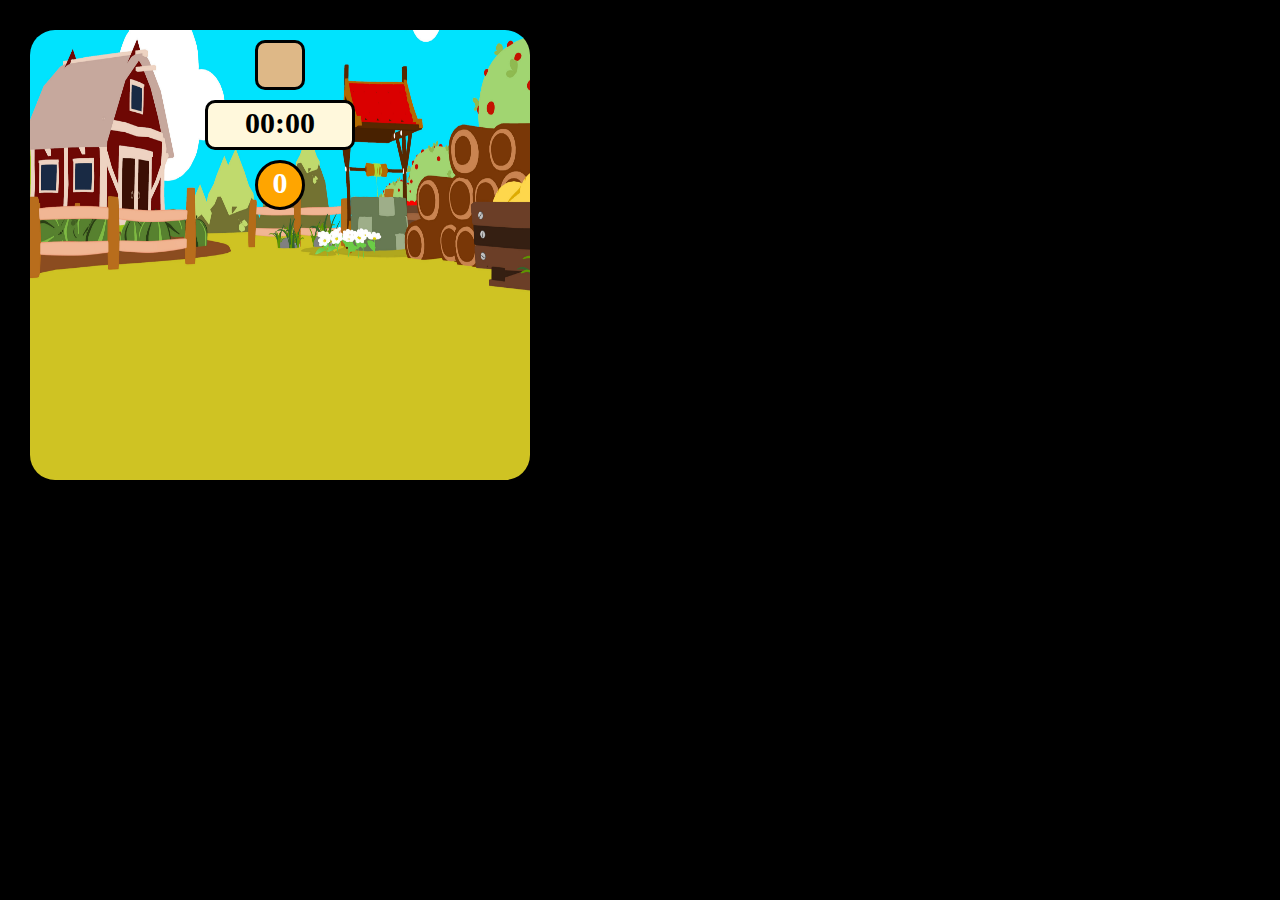
<file: chapter4/index.html>
<!DOCTYPE html>
<html lang="en">
  <head>
    <meta charset="UTF-8" />
    <meta http-equiv="X-UA-Compatible" content="IE=edge" />
    <meta name="viewport" content="width=device-width, initial-scale=1.0" />
    <link rel="stylesheet" href="style.css" />
    <link
      rel="stylesheet"
      href="https://use.fontawesome.com/releases/v5.15.4/css/all.css"
      integrity="sha384-DyZ88mC6Up2uqS4h/KRgHuoeGwBcD4Ng9SiP4dIRy0EXTlnuz47vAwmeGwVChigm"
      crossorigin="anonymous"
    />
    <script src="main.js" defer></script>
    <title>Fun Game</title>
  </head>
  <body>
    <section class="game">
      <div class="game__container">
        <button class="button__play" type="button">
          <i class="fas fa-play"></i>
        </button>
        <button class="button__stop" type="button">
          <i class="fas fa-square"></i>
        </button>
        <div class="timer">00:00</div>
        <div class="count">0</div>
      </div>
      <div class="game__field">
        <!-- <img class="bug" src="./assets/img/bug.png" />
        <img class="carrot" src="./assets/img/carrot.png" /> -->
      </div>
      <div class="modal__container">
        <div class="modal">
          <div class="modal__text">You Win!</div>
          <div class="modal__button">
            <button class="replay">
              <i class="fas fa-redo" data-id="replay"></i>
            </button>
            <button class="close">
              <i class="fas fa-times fa-lg" data-id="close"></i>
            </button>
          </div>
        </div>
      </div>
    </section>
  </body>
</html>
</file>
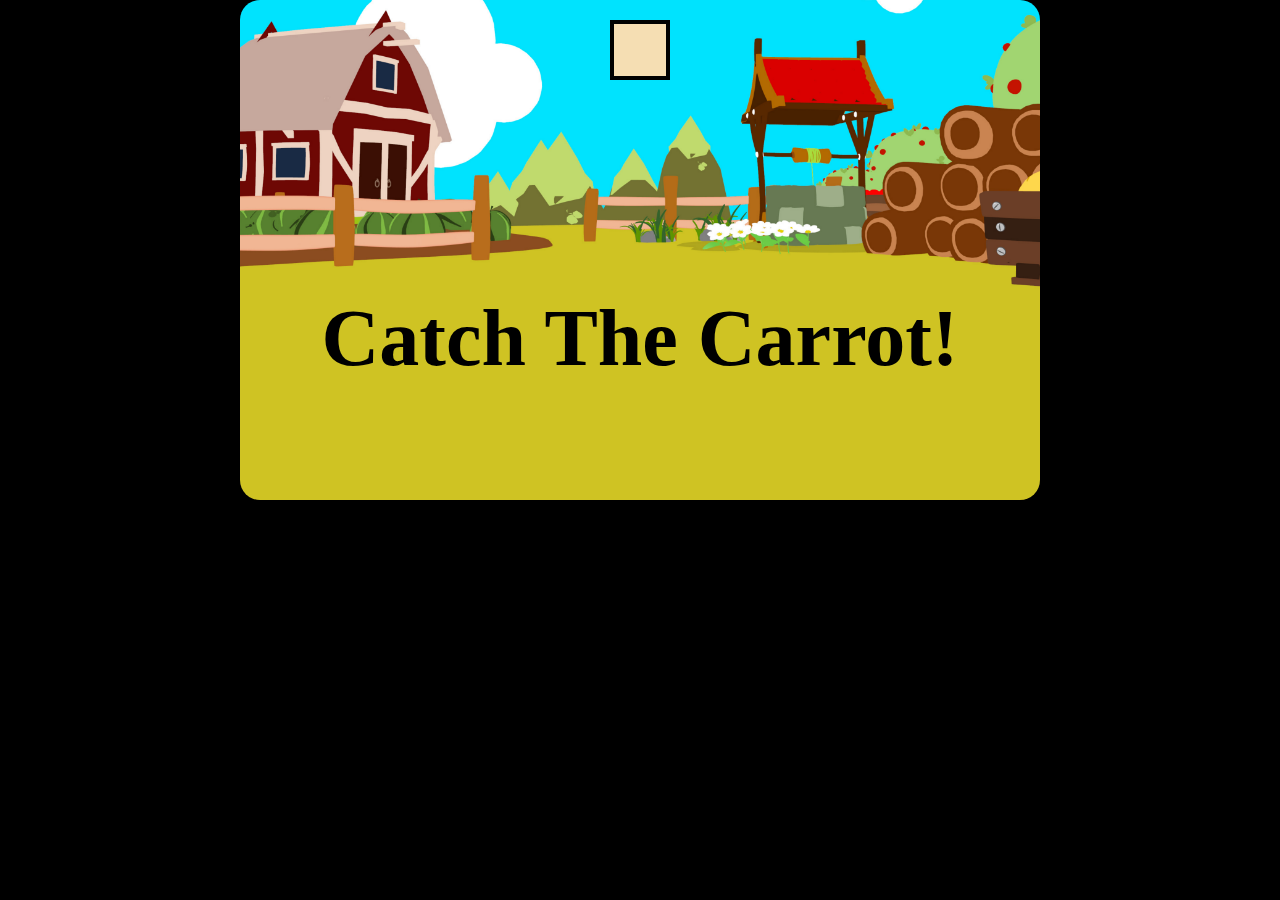
<file: minigame-better/index.html>
<!DOCTYPE html>
<html lang="en">
  <head>
    <meta charset="UTF-8" />
    <meta http-equiv="X-UA-Compatible" content="IE=edge" />
    <meta name="viewport" content="width=device-width, initial-scale=1.0" />
    <link rel="stylesheet" href="style.css" />
    <link
      rel="stylesheet"
      href="https://use.fontawesome.com/releases/v5.15.4/css/all.css"
      integrity="sha384-DyZ88mC6Up2uqS4h/KRgHuoeGwBcD4Ng9SiP4dIRy0EXTlnuz47vAwmeGwVChigm"
      crossorigin="anonymous"
    />
    <script type="module" src="src/main.js" defer></script>
    <title>Fun Game</title>
  </head>
  <body>
    <section class="game">
      <header class="game__header">
        <button class="game__button">
          <i class="fas fa-play"></i>
        </button>
        <span class="game__timer">0:0</span>
        <span class="game__score">5</span>
      </header>
      <section class="game__field">
        <h1 class="game__title">Catch The Carrot!</h1>
      </section>
    </section>
    <section class="pop-up pop-up--hide">
      <button class="pop-up__refresh"><i class="fas fa-redo"></i></button>
      <span class="pop-up__message">Hello</span>
    </section>
  </body>
</html>
</file>
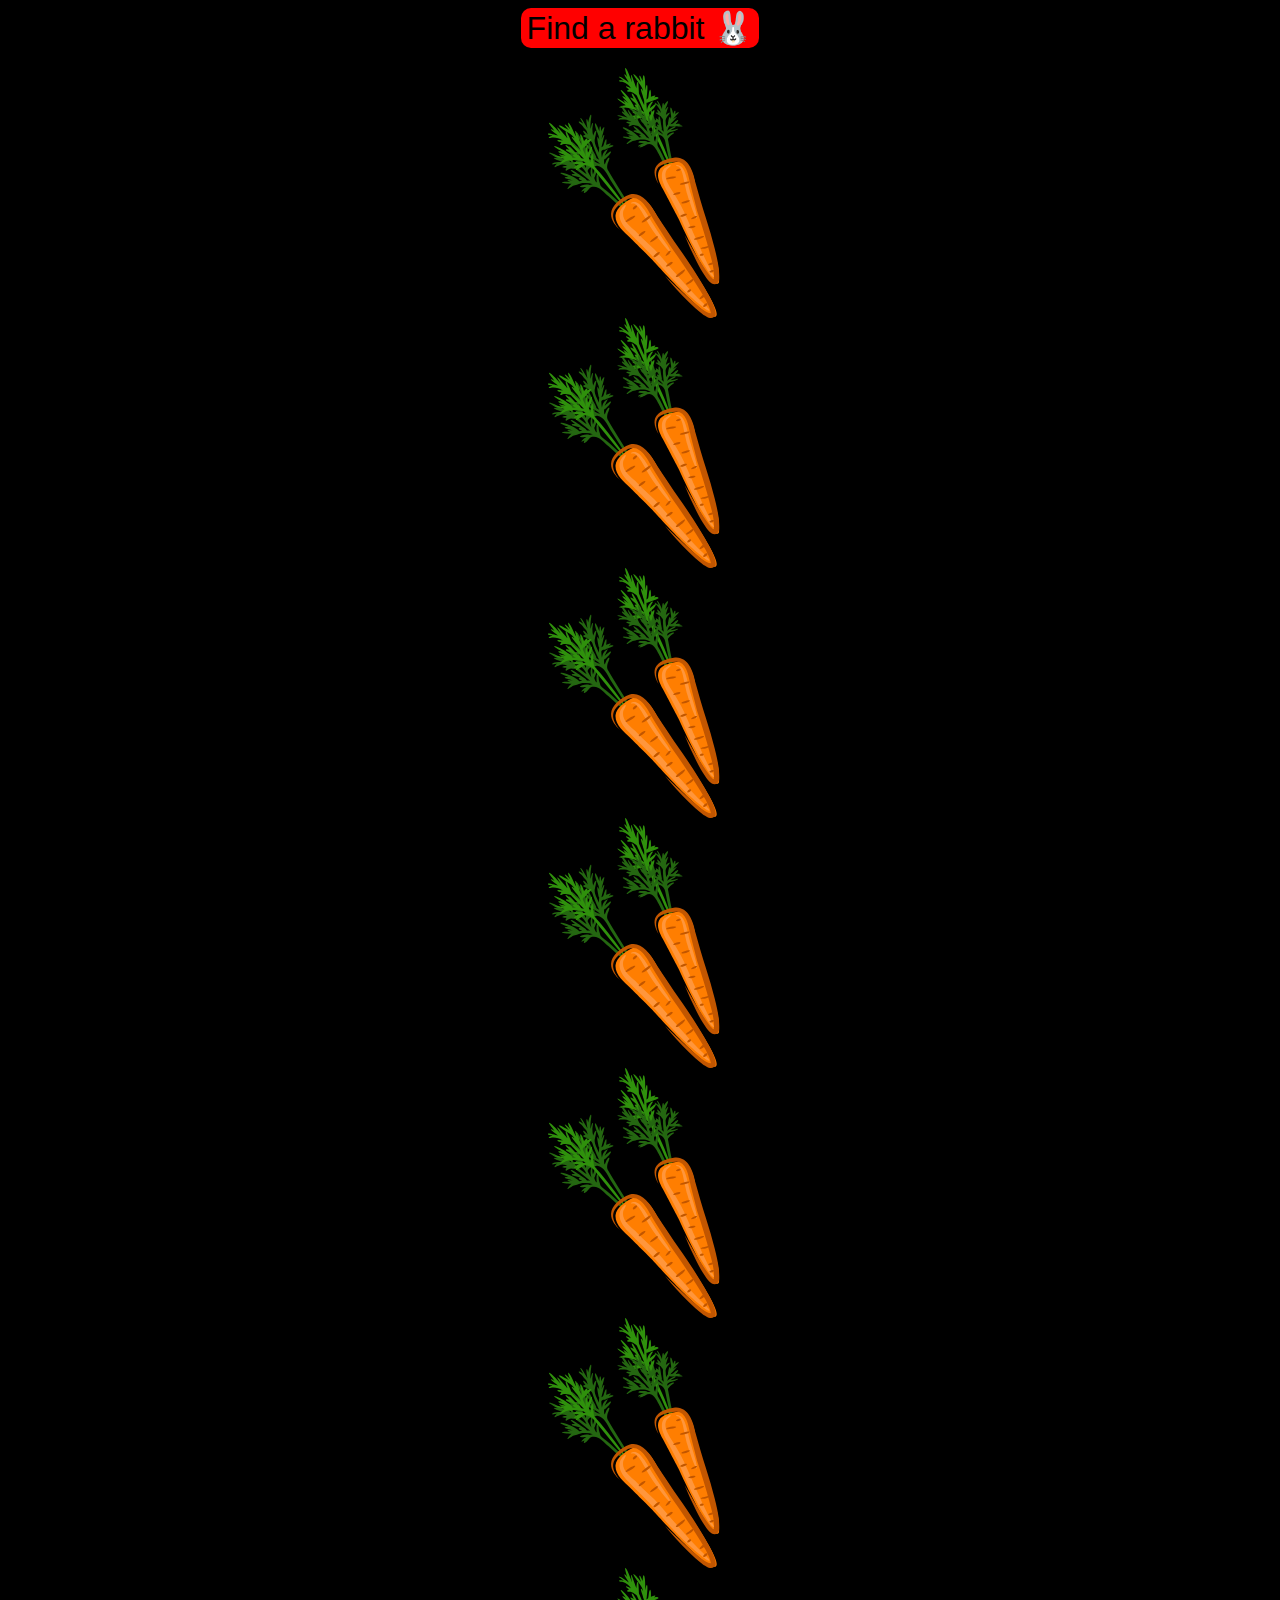
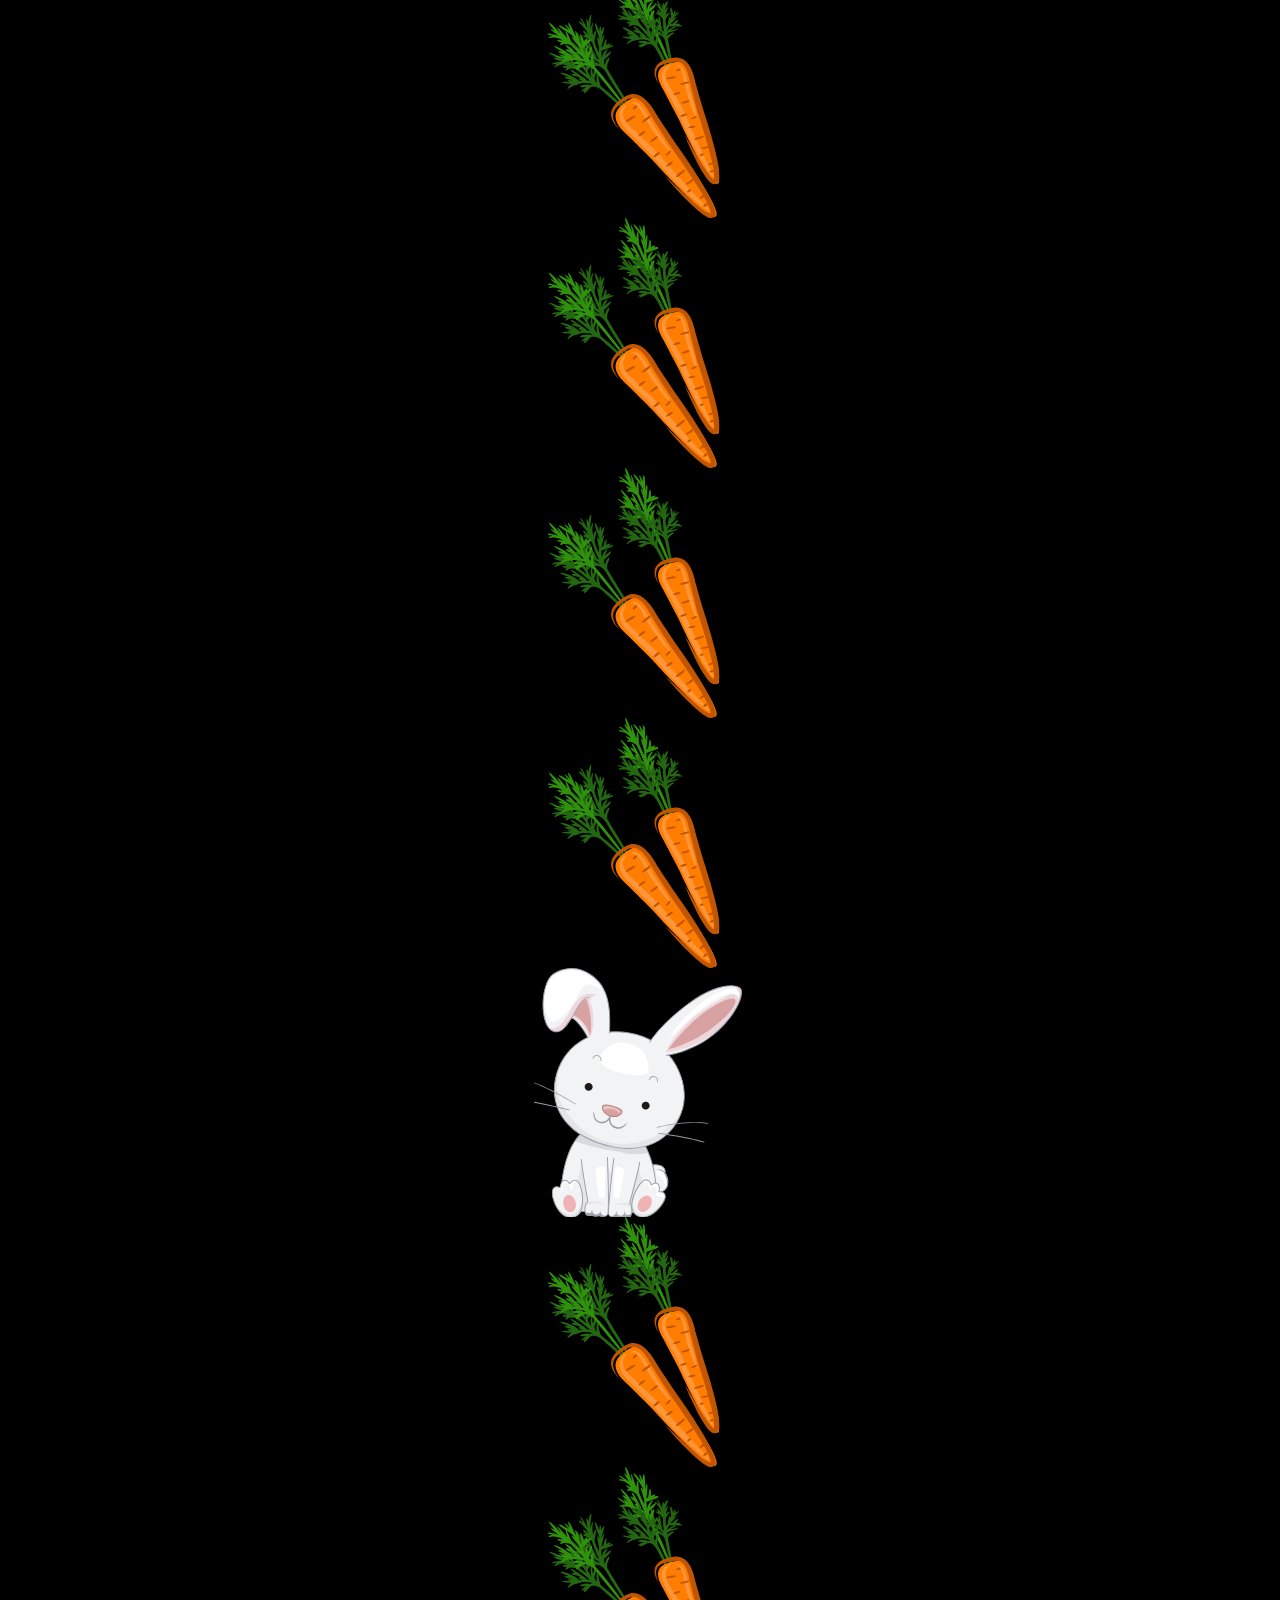
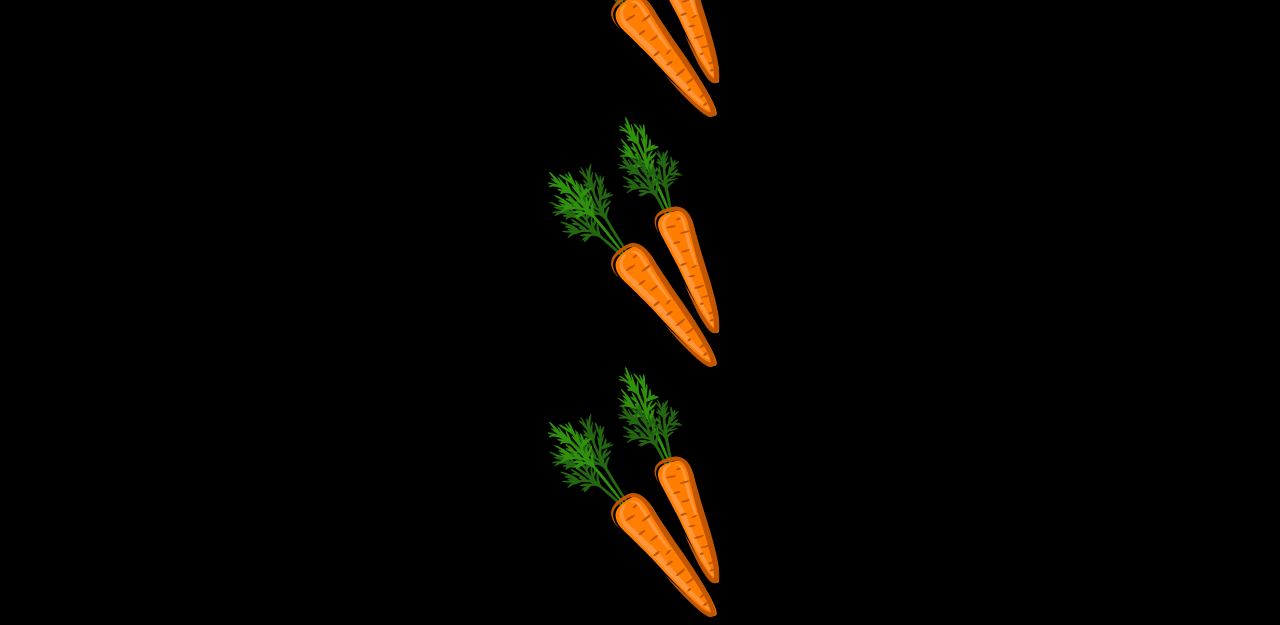
<file: chapter1/rabbits/index.html>
<!DOCTYPE html>
<html lang="en">
  <head>
    <meta charset="UTF-8" />
    <meta name="viewport" content="width=device-width, initial-scale=1.0" />
    <title>Scroll</title>
    <style>
      body {
        background-color: black;
        text-align: center;
      }
      img {
        display: block;
        margin: auto;
      }

      .scroll--To {
        font-size: 32px;
        background-color: red;
        margin-bottom: 20px;
        border: none;
        border-radius: 10px;
        cursor: pointer;
      }
    </style>
  </head>
  <body>
    <button class="scroll--To">Find a rabbit 🐰</button>
    <img src="img/carrot.png" alt=" carrot" />
    <img src="img/carrot.png" alt=" carrot" />
    <img src="img/carrot.png" alt=" carrot" />
    <img src="img/carrot.png" alt=" carrot" />
    <img src="img/carrot.png" alt=" carrot" />
    <img src="img/carrot.png" alt=" carrot" />
    <img src="img/carrot.png" alt=" carrot" />
    <img src="img/carrot.png" alt=" carrot" />
    <img src="img/carrot.png" alt=" carrot" />
    <img src="img/carrot.png" alt=" carrot" />
    <img class="rabbit" src="img/rabbit.png" alt=" rabbit" />
    <img src="img/carrot.png" alt=" carrot" />
    <img src="img/carrot.png" alt=" carrot" />
    <img src="img/carrot.png" alt=" carrot" />
    <img src="img/carrot.png" alt=" carrot" />

    <script>
      const scrollTo = document.querySelector(".scroll--To");
      const rabbit = document.querySelector(".rabbit");

      scrollTo.addEventListener("click", () => {
        rabbit.scrollIntoView({ block: "center" });
      });
    </script>
  </body>
</html>
</file>
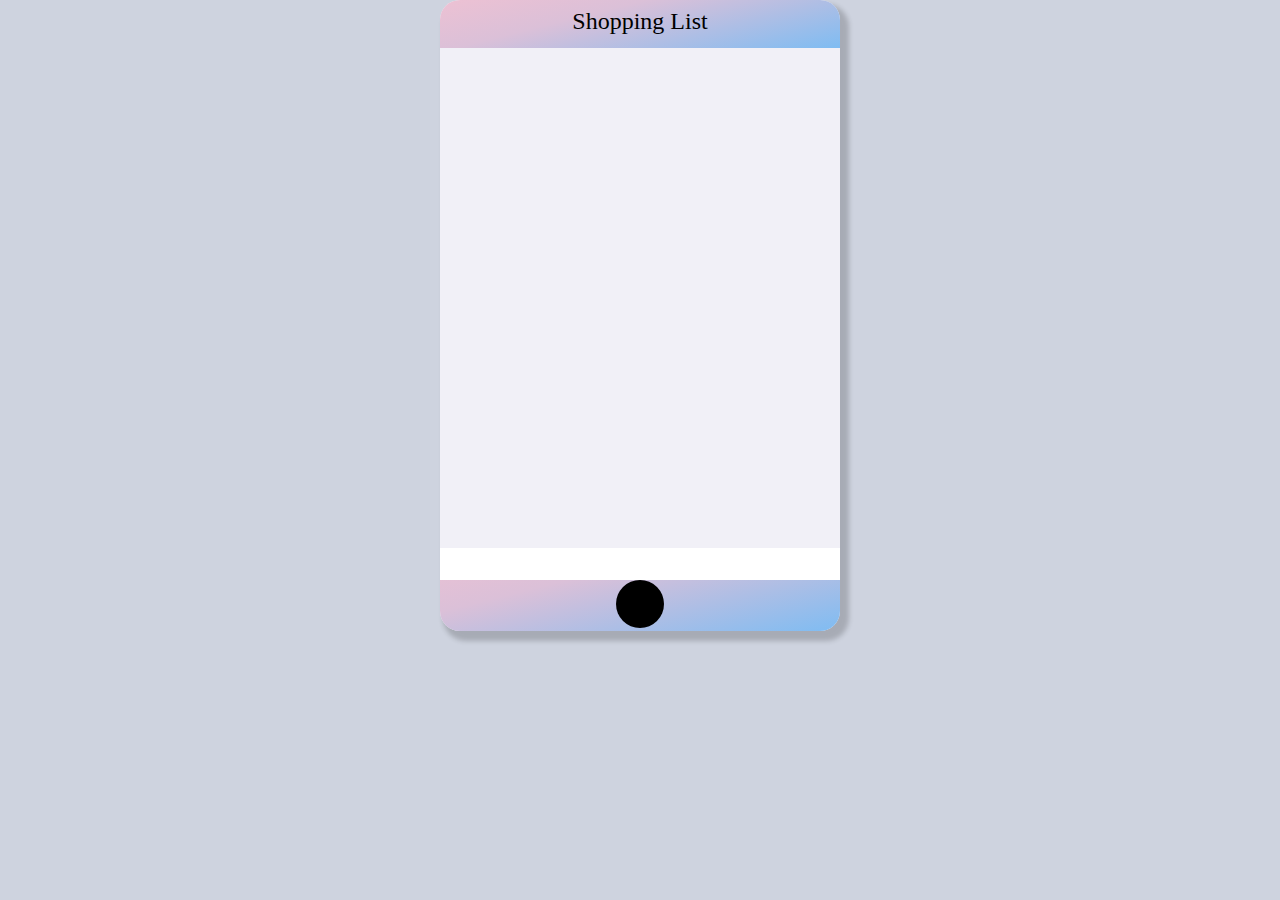
<file: chapter1/shopping_list/index.html>
<!DOCTYPE html>
<html lang="en">
  <head>
    <meta charset="UTF-8" />
    <meta http-equiv="X-UA-Compatible" content="IE=edge" />
    <meta name="viewport" content="width=device-width, initial-scale=1.0" />
    <script src="main.js" defer></script>
    <link
      rel="stylesheet"
      href="https://use.fontawesome.com/releases/v5.15.4/css/all.css"
      integrity="sha384-DyZ88mC6Up2uqS4h/KRgHuoeGwBcD4Ng9SiP4dIRy0EXTlnuz47vAwmeGwVChigm"
      crossorigin="anonymous"
    />
    <link rel="stylesheet" href="style.css" />
    <title>Shopping List</title>
  </head>
  <body>
    <section class="list">
      <header class="header">Shopping List</header>
      <ul class="items"></ul>

      <footer class="footer">
        <form action="#" class="new-form">
          <input type="text" class="footer__input" />
          <button type="submit" class="footer__button">
            <i class="fas fa-plus"></i>
          </button>
        </form>
      </footer>
    </section>
  </body>
</html>
</file>
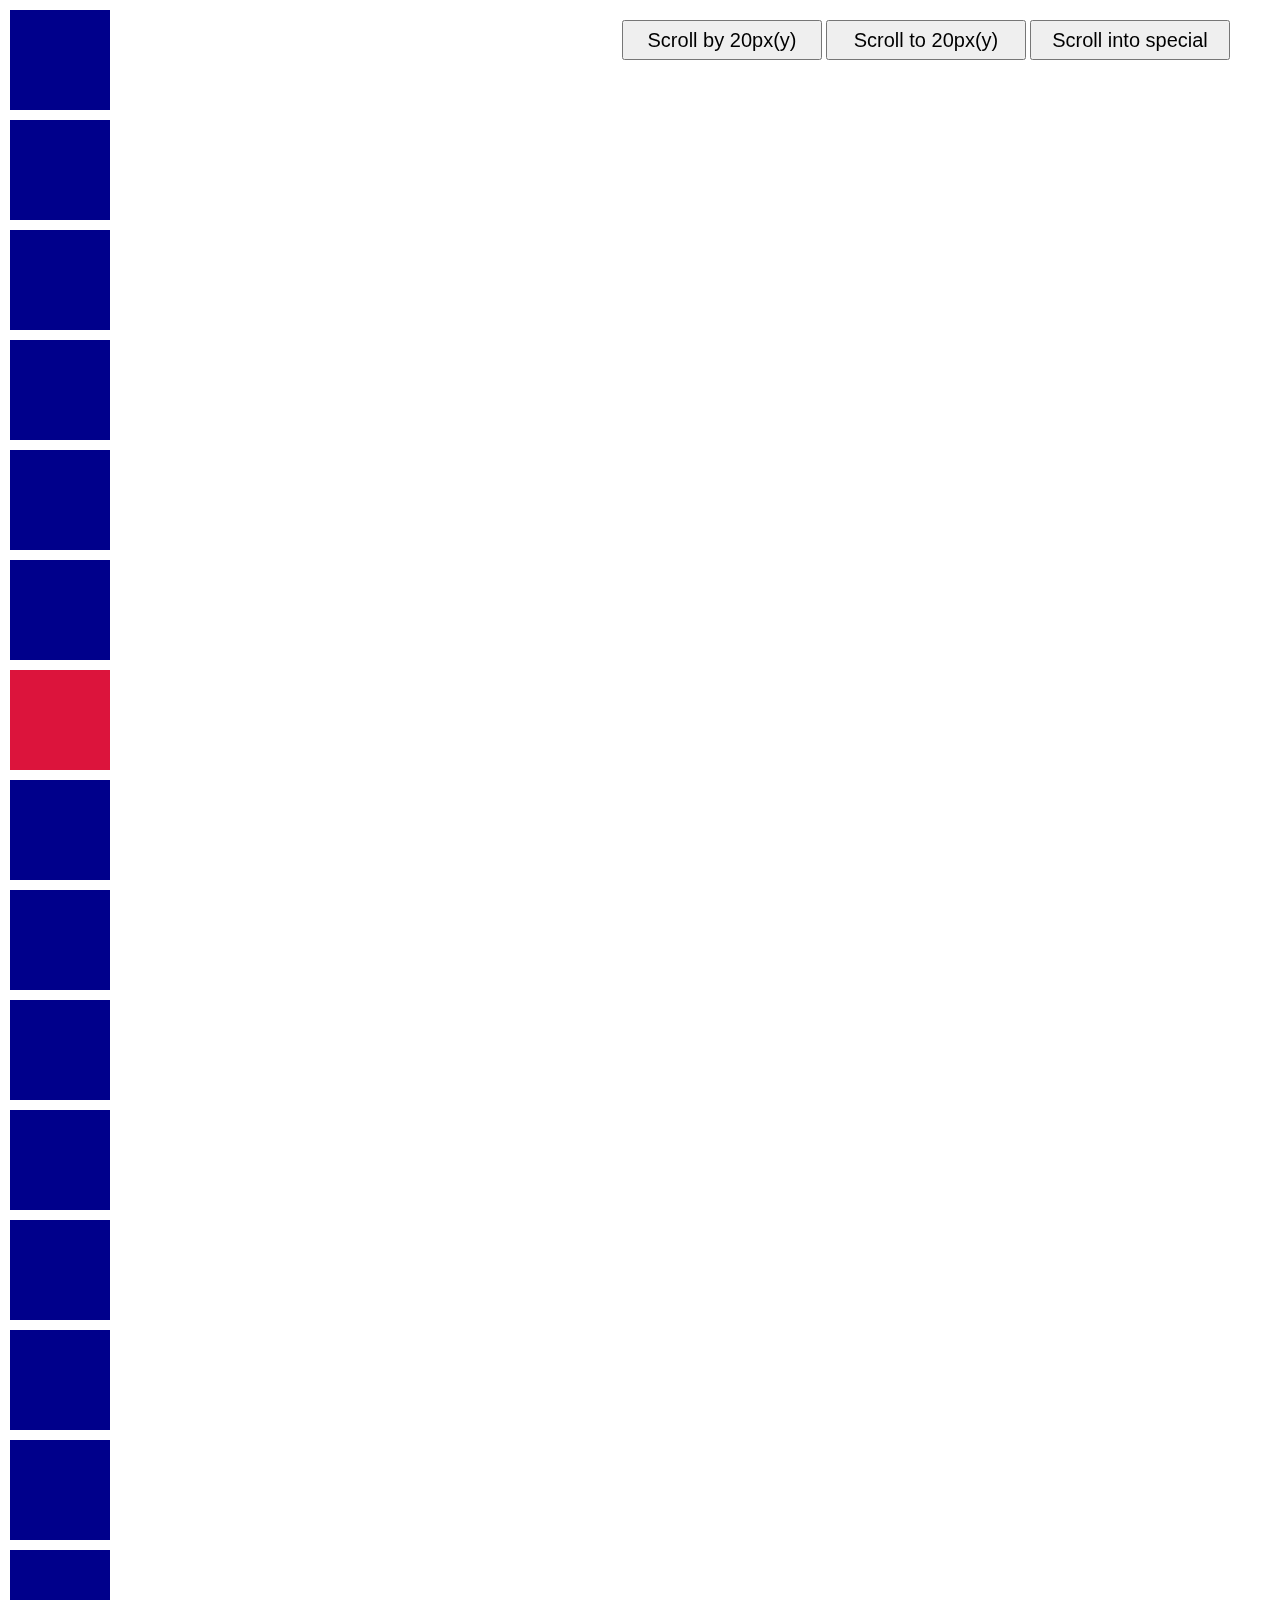
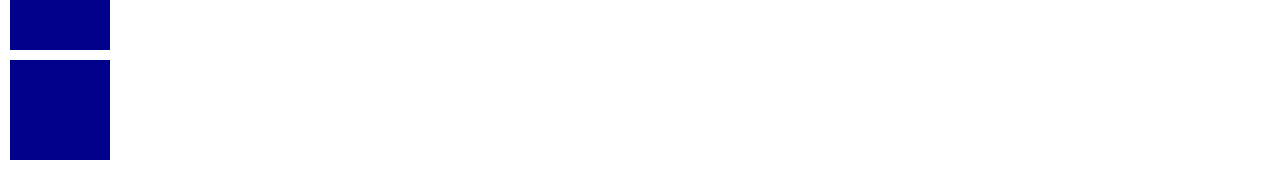
<file: chapter1/window_coordinate.html>
<!DOCTYPE html>
<html lang="en">
  <head>
    <meta charset="UTF-8" />
    <meta http-equiv="X-UA-Compatible" content="IE=edge" />
    <meta name="viewport" content="width=device-width, initial-scale=1.0" />
    <title>COORDINATEs</title>
    <style>
      * {
        margin: 0;
        box-sizing: border-box;
      }
      .box {
        background-color: darkblue;
        width: 100px;
        height: 100px;
        margin: 10px;
      }
      .box.special {
        background-color: crimson;
      }

      aside {
        position: fixed;
        top: 20px;
        right: 50px;
      }
      button {
        height: 40px;
        width: 200px;
        font-size: 20px;
      }
    </style>
  </head>
  <body>
    <aside>
      <button class="scroll--by" type="button">Scroll by 20px(y)</button>
      <button class="scroll--to" type="button">Scroll to 20px(y)</button>
      <button class="scroll--into" type="button">Scroll into special</button>
    </aside>

    <div class="container">
      <div class="box"></div>
      <div class="box"></div>
      <div class="box"></div>
      <div class="box"></div>
      <div class="box"></div>
      <div class="box"></div>
      <div class="box special"></div>
      <div class="box"></div>
      <div class="box"></div>
      <div class="box"></div>
      <div class="box"></div>
      <div class="box"></div>
      <div class="box"></div>
      <div class="box"></div>
      <div class="box"></div>
      <div class="box"></div>
    </div>

    <script defer>
      // get coordinates

      const special = document.querySelector(".special");

      special.addEventListener("click", (event) => {
        const rect = special.getBoundingClientRect();
        console.log(rect);
        console.log(`client: ${event.screenX}, ${event.screenY}`);
        console.log(`page:${event.pageX}, ${event.pageY}`);
      });

      // scroll page with button click

      const scrollTo = document.querySelector(".scroll--to");
      const scrollBy = document.querySelector(".scroll--by");
      const scrollInto = document.querySelector(".scroll--into");

      scrollBy.addEventListener("click", () => {
        window.scrollBy({ top: 20, left: 0 });
      });
      scrollTo.addEventListener("click", () => {
        window.scrollTo(0, 20);
      });
      scrollInto.addEventListener("click", () => {
        special.scrollIntoView({ block: "center" });
      });
    </script>
  </body>
</html>
</file>
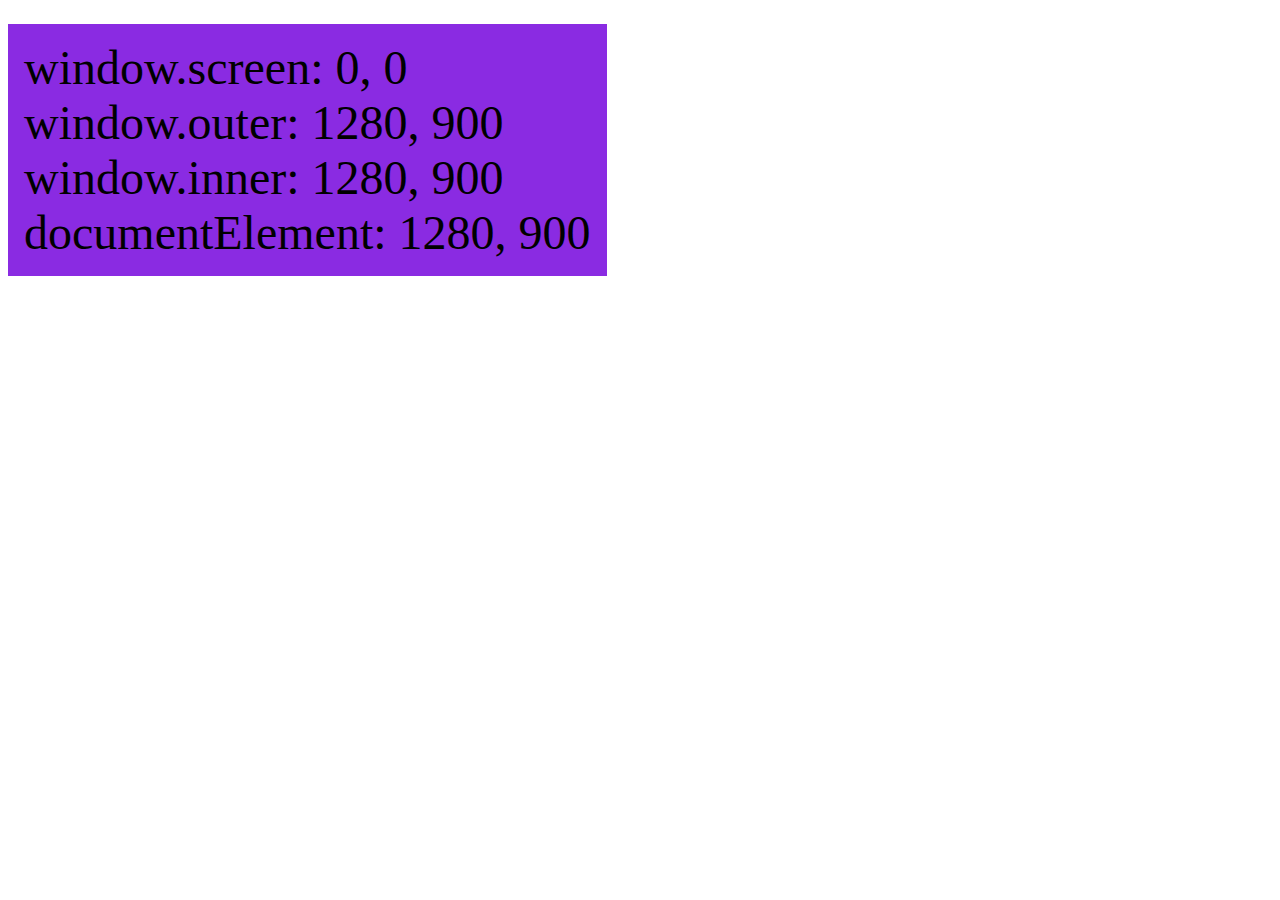
<file: chapter1/window_size.html>
<!DOCTYPE html>
<html lang="en">
  <head>
    <meta charset="UTF-8" />
    <meta http-equiv="X-UA-Compatible" content="IE=edge" />
    <meta name="viewport" content="width =device-width, initial-scale=1.0" />
    <title>Window Size</title>
    <style>
      .box {
        display: inline-block;
        background-color: blueviolet;
        padding: 16px;
        margin-top: 16px;
        font-size: 48px;
      }
    </style>
  </head>
  <body>
    <div class="box"></div>

    <script>
      const box = document.querySelector(".box");

      function updateBox() {
        box.innerHTML = `
      window.screen: ${window.screenX}, ${window.screenY} <br/>
      window.outer: ${window.outerWidth}, ${window.outerHeight} <br/>
      window.inner: ${window.innerWidth}, ${window.innerHeight} <br/>
      documentElement: ${document.documentElement.clientWidth}, ${document.documentElement.clientHeight}`;
      }

      window.addEventListener("resize", updateBox);
      updateBox();
    </script>
  </body>
</html>
</file>
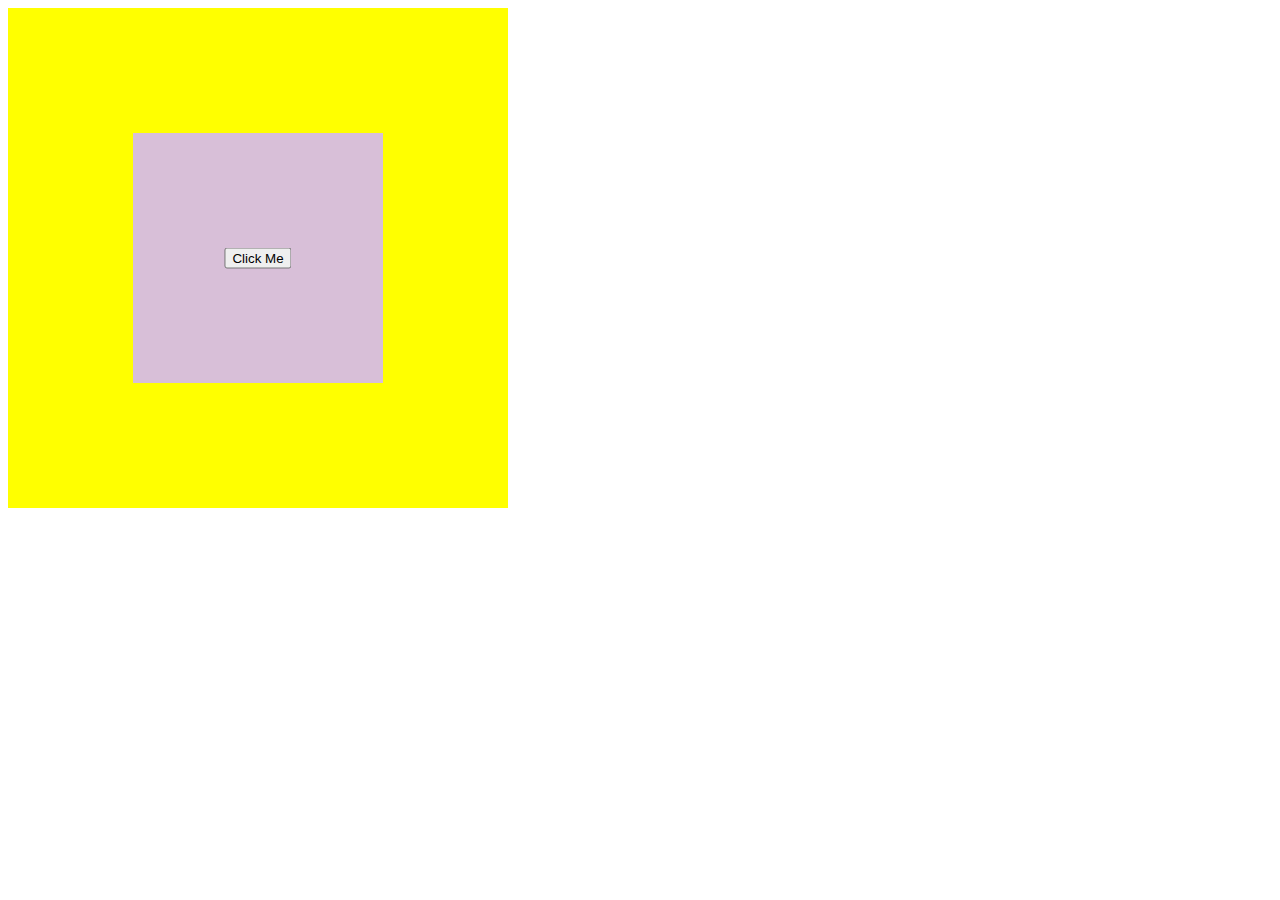
<file: chapter2/event/event-capture.html>
<!DOCTYPE html>
<html lang="en">
  <head>
    <meta charset="UTF-8" />
    <meta name="viewport" content="width=device-width, initial-scale=1.0" />
    <title>Document</title>
    <style>
      .outer {
        width: 500px;
        height: 500px;
        background-color: yellow;
      }

      .middle {
        width: 50%;
        height: 50%;
        margin: auto;
        background-color: thistle;
        transform: translateY(50%);
      }

      button {
        position: relative;
        top: 50%;
        left: 50%;
        transform: translate(-50%, -50%);
      }
    </style>
  </head>
  <body>
    <div class="outer">
      <div class="middle">
        <button>Click Me</button>
      </div>
    </div>
    <script>
      const outer = document.querySelector('.outer');
      const middle = document.querySelector('.middle');
      const button = document.querySelector('button');

      outer.addEventListener('click', event => {
        if (event.target !== event.currentTarget) {
          return;
        }
        console.log(`outer: ${event.currentTarget}, ${event.target}`);
      });
      middle.addEventListener('click', event => {
        if (event.target !== event.currentTarget) {
          return;
        }
        console.log(`middle ${event.currentTarget}, ${event.target}`);
      });
      button.addEventListener('click', event => {
        console.log(`button1 ${event.currentTarget}, ${event.target}`);
      });
      button.addEventListener('click', event => {
        console.log(`button2 ${event.currentTarget}, ${event.target}`);
      });
    </script>
  </body>
</html>
</file>
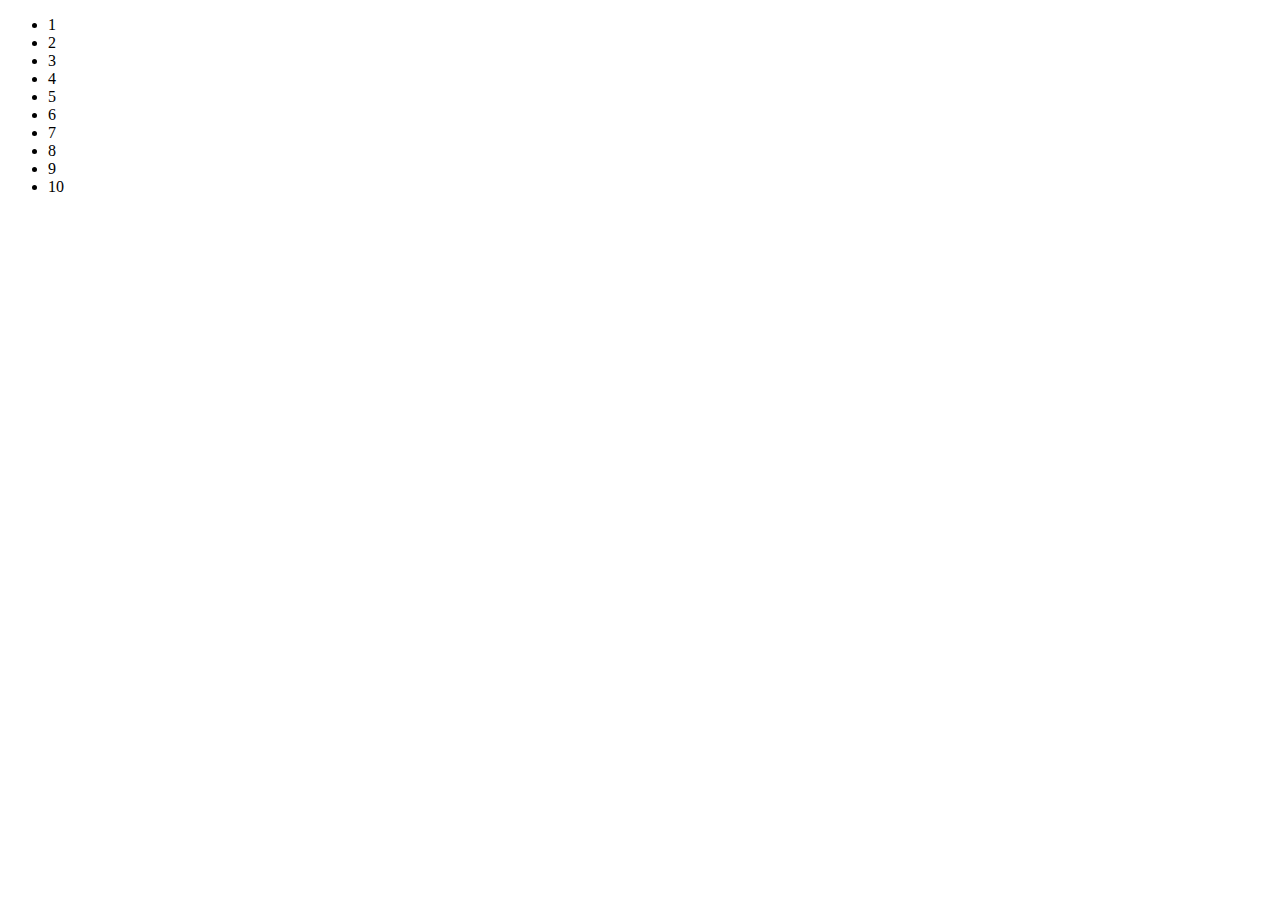
<file: chapter2/event/event-delegation.html>
<!DOCTYPE html>
<html lang="en">
  <head>
    <meta charset="UTF-8" />
    <meta name="viewport" content="width=device-width, initial-scale=1.0" />
    <title>Document</title>
    <style>
      .selected {
        background-color: yellow;
      }
    </style>
  </head>
  <body>
    <ul>
      <li>1</li>
      <li>2</li>
      <li>3</li>
      <li>4</li>
      <li>5</li>
      <li>6</li>
      <li>7</li>
      <li>8</li>
      <li>9</li>
      <li>10</li>
    </ul>
    <script>
      // Bad
      // const lis = document.querySelectorAll('li');
      // lis.forEach(li => {
      //   li.addEventListener('click', () => {
      //     li.classList.add('selected');
      //   });
      // });

      // Coooooooool 🙌
      const ul = document.querySelector('ul');
      ul.addEventListener('click', event => {
        if (event.target.tagName == 'LI') {
          event.target.classList.add('selected');
        }
      });
    </script>
  </body>
</html>
</file>
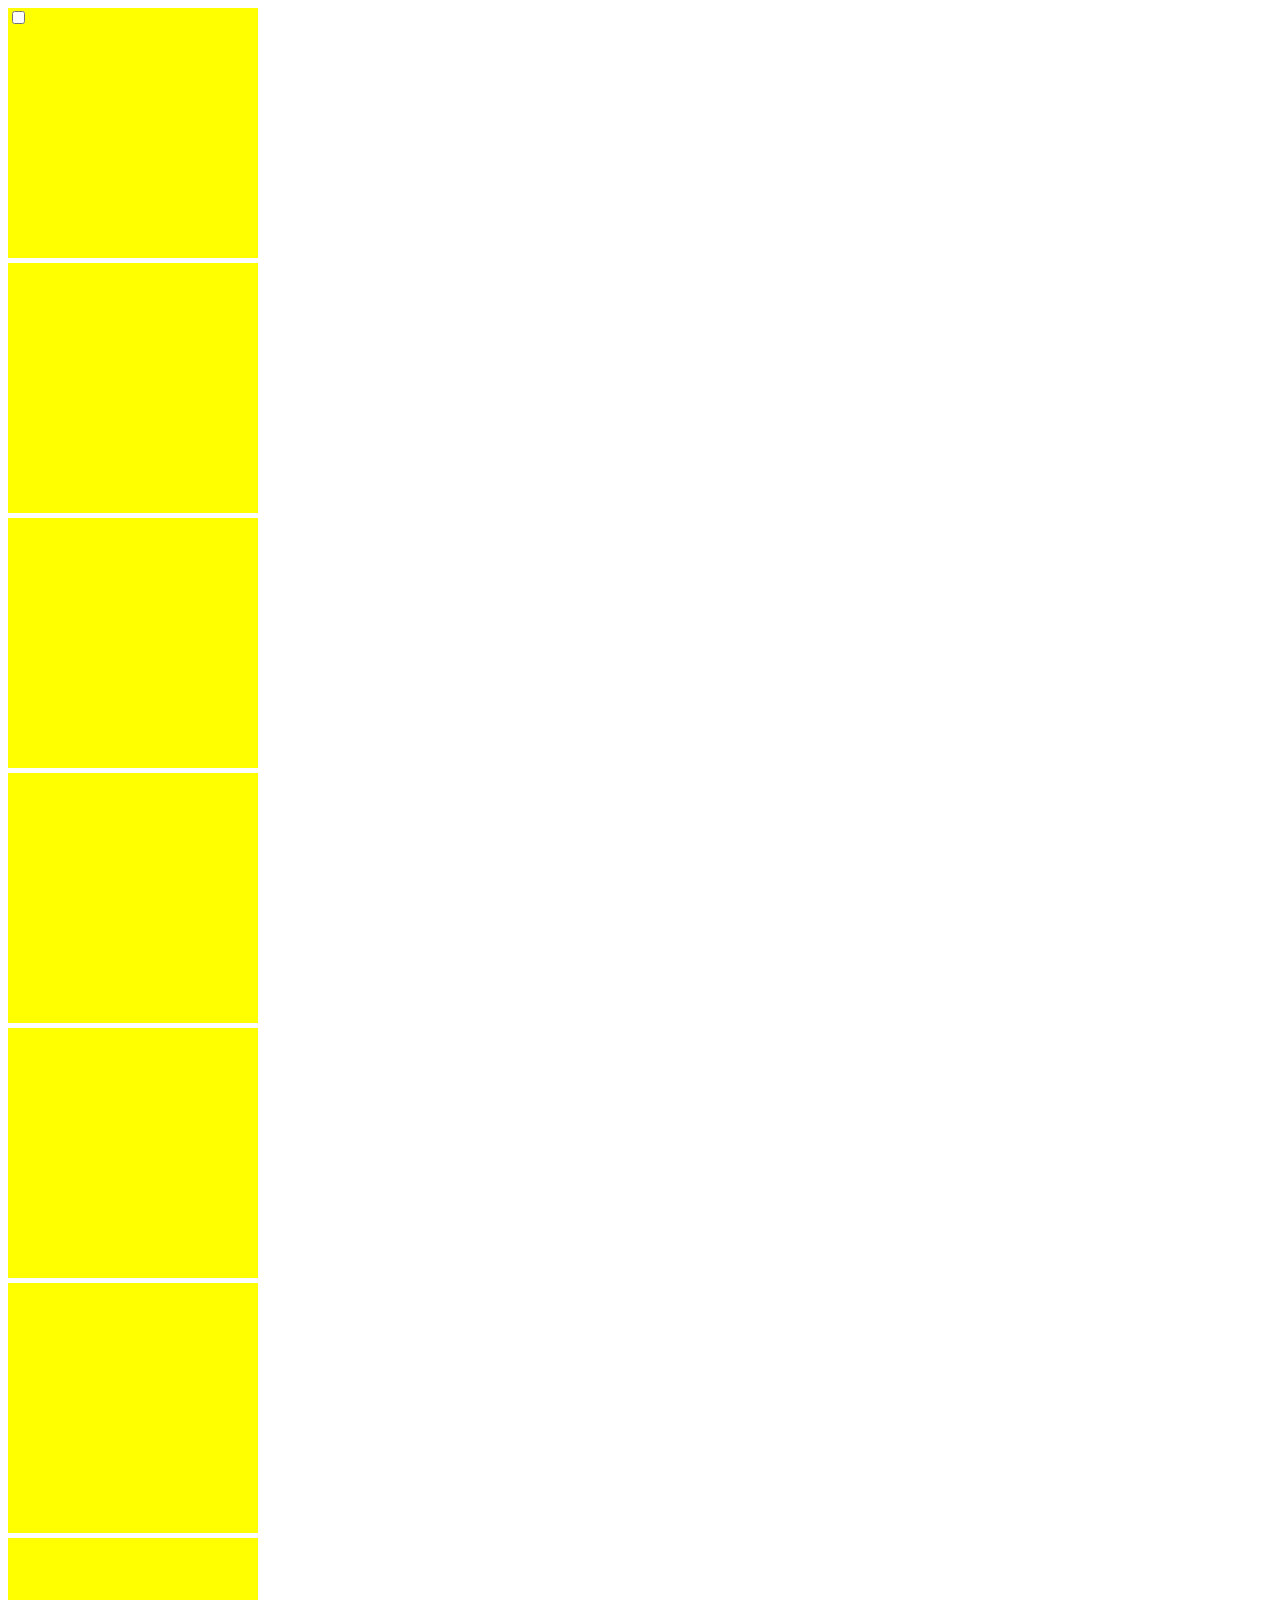
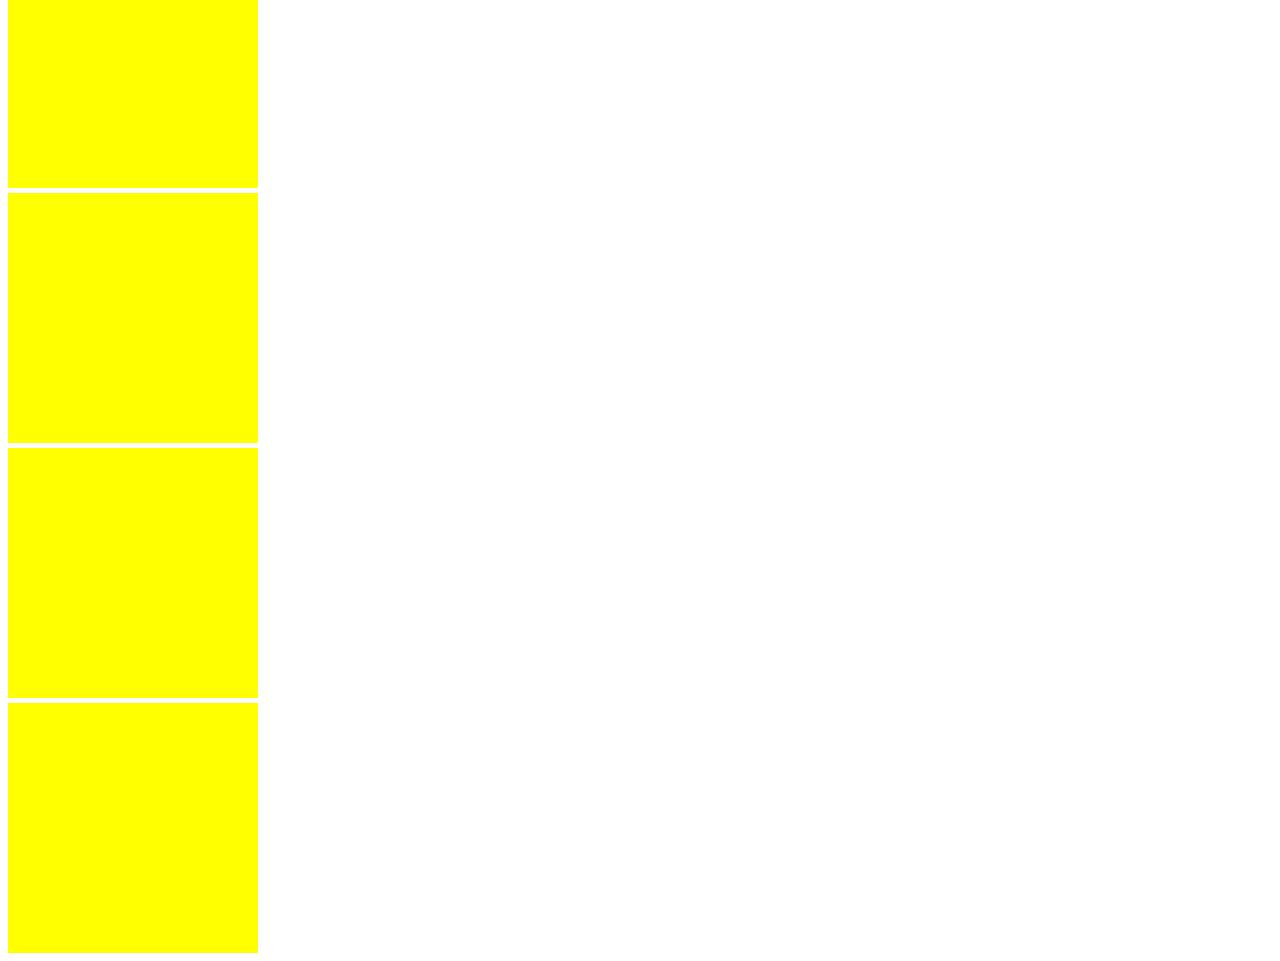
<file: chapter2/event/event-prevent.html>
<!DOCTYPE html>
<html lang="en">
  <head>
    <meta charset="UTF-8" />
    <meta name="viewport" content="width=device-width, initial-scale=1.0" />
    <title>Document</title>
    <style>
      div {
        width: 250px;
        height: 250px;
        background-color: yellow;
        margin-bottom: 5px;
      }
    </style>
  </head>
  <body>
    <div>
      <input type="checkbox" />
    </div>
    <div></div>
    <div></div>
    <div></div>
    <div></div>
    <div></div>
    <div></div>
    <div></div>
    <div></div>
    <div></div>
    <script>
      document.addEventListener('wheel', event => {
        console.log('scrolling');
        event.preventDefault();
      });
      const checkbox = document.querySelector('input');
      checkbox.addEventListener('click', event => {
        // long
        console.log('checked');
        event.preventDefault();
      });
    </script>
  </body>
</html>
</file>
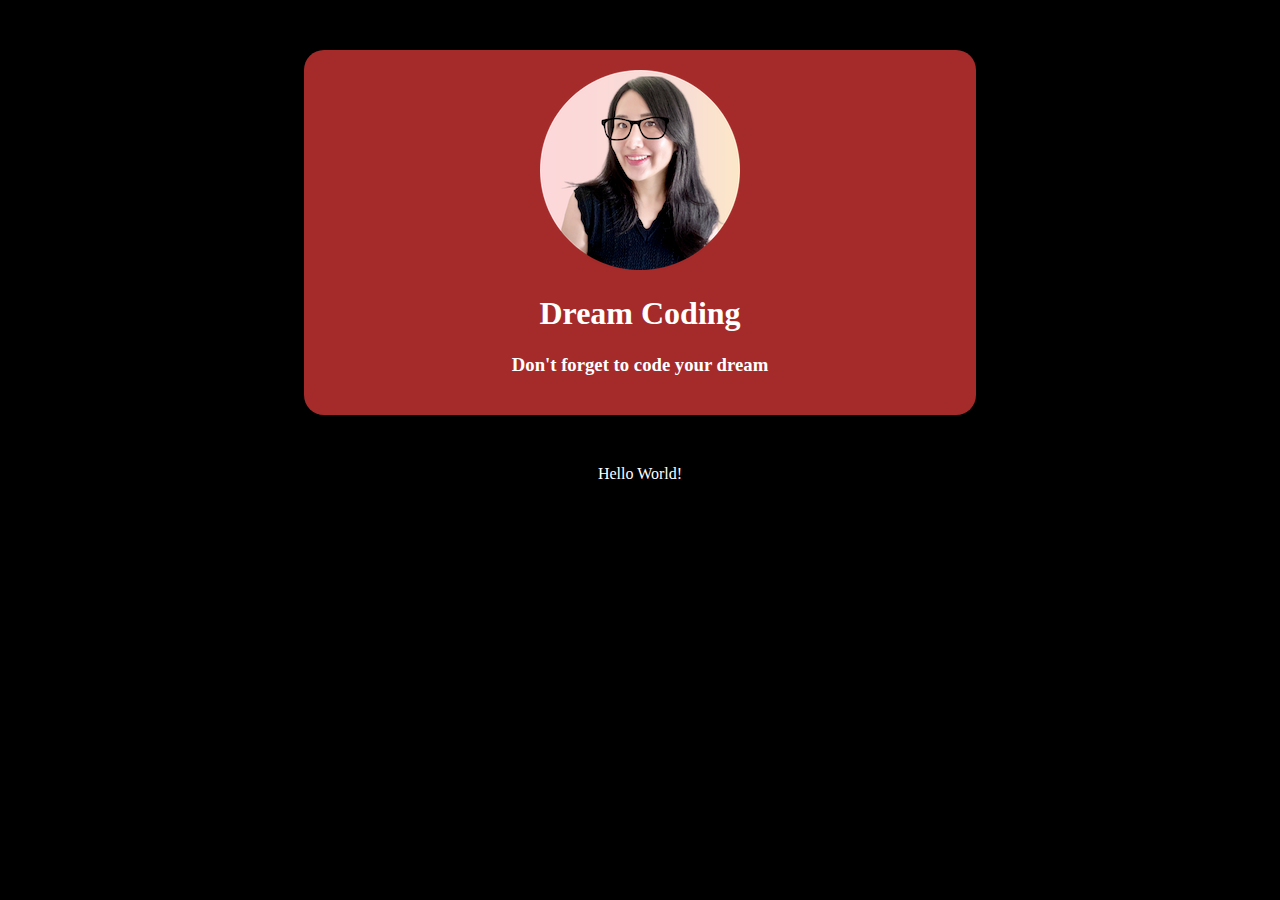
<file: chapter1/domcode-200703-001135/dom code/dom.html>
<!DOCTYPE html>
<html lang="en">
  <head>
    <meta charset="UTF-8" />
    <meta name="viewport" content="width=device-width, initial-scale=1.0" />
    <title>Document</title>
    <style>
      html {
        padding: 0px;
        margin: 0px;
      }

      body {
        background-color: black;
        text-align: center;
      }
      section {
        width: 50%;
        margin: 50px auto;
        background-color: brown;
        border-radius: 20px;
        padding: 20px;
      }
      img {
        z-index: 100;
        will-change: opacity;
      }
      h1,
      h3,
      span {
        color: white;
      }
    </style>
  </head>
  <body>
    <section>
      <img src="img/avatar.png" alt="avatar" />
      <h1 id="brand">Dream Coding</h1>
      <h3>Don't forget to code your dream</h3>
    </section>
    <span>Hello World!</span>
  </body>
</html>
</file>
<file: chapter4/style.css>
* {
  margin: 0;
  box-sizing: border-box;
}

body {
  background-color: black;
}

.game {
  width: 500px;
  height: 450px;
  margin: 30px;
  background-image: url("./assets/img/background.png");
  background-size: 100% 100%;
  background-repeat: no-repeat;
  border-radius: 25px;
  position: relative;
}

.game__container {
  display: flex;
  flex-direction: column;
  justify-content: flex-start;
  align-items: center;
  height: 50%;
}

.button__play {
  width: 50px;
  height: 50px;
  border: 3px solid;
  border-radius: 10px;
  background-color: burlywood;
  font-size: 25px;
  margin-top: 10px;
  cursor: pointer;
}

.button__stop {
  display: none;
  width: 50px;
  height: 50px;
  border: 3px solid;
  border-radius: 10px;
  background-color: burlywood;
  font-size: 25px;
  margin-top: 10px;
  cursor: pointer;
}

.timer {
  background-color: cornsilk;
  width: 150px;
  height: 50px;
  border: 3px solid;
  border-radius: 10px;
  text-align: center;
  line-height: 40px;
  font-size: 30px;
  font-weight: 600;
  margin-top: 10px;
}

.count {
  width: 50px;
  height: 50px;
  background-color: orange;
  border-radius: 50%;
  border: 3px solid black;
  text-align: center;
  line-height: 40px;
  font-size: 30px;
  font-weight: 600;
  color: white;
  margin-top: 10px;
}

/* Field settings */

.game__field {
  padding-left: 0px;
  margin-top: 20px;
  padding-bottom: 40px;
  list-style: none;
  height: 50%;
  position: relative;
}

.carrot {
  position: absolute;
  width: 50px;
  height: 50px;
}
.bug {
  position: absolute;
}

/* Replay modal */

.modal__container {
  display: none;
}

.modal {
  width: 80%;
  height: 80%;
  position: absolute;
  left: 50%;
  top: 50%;
  transform: translate(-50%, -50%);
  z-index: 2000;
  background-color: rgba(0, 0, 0, 0.4);
  display: flex;
  flex-direction: column;
  justify-content: space-evenly;
  align-items: center;
}

.modal__text {
  font-size: 60px;
  font-weight: bold;
  color: White;
}

.modal button {
  width: 100px;
  height: 100px;
  font-size: 60px;
  background-color: initial;
  border: none;
  outline: none;
  color: white;
  opacity: 0.5;
  cursor: pointer;
  transition: all 300ms ease-in;
}

.replay:hover,
.close:hover {
  opacity: 1;
}
</file>
<file: minigame-better/style.css>
:root {
  /* 크기나 색상같은 것들은 변수로 설정해서 하는 것이 좋음. */
}

* {
  margin: 0;
  box-sizing: border-box;
}

button {
  border: none;
  outline: none;
  cursor: pointer;
}

body {
  text-align: center;
  background-color: black;
}

.game {
  display: flex;
  flex-direction: column;
  width: 800px;
  height: 500px;
  background: url(./assets/img/background.png) center/cover;
  margin: auto;
  border-radius: 20px;
}

.game__header {
  display: flex;
  flex-direction: column;
  align-items: center;
  padding: 20px;
}

.game__button {
  width: 60px;
  height: 60px;
  background-color: wheat;
  border: 4px solid black;
  font-size: 24px;
  transition: transform 300ms ease-in;
}

.game__button:hover {
  transform: scale(1.1);
}

.game__timer {
  width: 100px;
  background-color: white;
  text-align: center;
  border: 5px solid black;
  border-radius: 20px;
  font-size: 32px;
  margin-top: 8px;
  visibility: hidden;
  user-select: none;
  cursor: auto;
}

.game__score {
  text-align: center;
  width: 50px;
  height: 50px;
  margin-top: 8px;
  font-size: 36px;
  line-height: 41px;
  background-color: darksalmon;
  border: 3px solid black;
  border-radius: 50%;
  color: white;
  visibility: hidden;
  user-select: none;
  cursor: auto;
}

.game__field {
  width: 100%;
  height: 100%;
  margin-top: 40px;
  position: relative;
}

.game__title {
  font-size: 80px;
  margin-top: 40px;
}

.game__title:hover {
  transform: scale(1.1);
}

.pop-up {
  width: 400px;
  height: 140px;
  padding: 20px;
  opacity: 0.7;
  background-color: #00000090;
  border-radius: 20px;
  color: white;
  text-align: center;
  margin: auto;
  transform: translateY(-150%);
}

.pop-up--hide {
  display: none;
}

.pop-up__refresh {
  width: 60px;
  height: 60px;
  font-size: 24px;
  background-color: wheat;
  border: 2px solid black;
  border-radius: 50%;
  transition: all 100ms ease-in;
}

.pop-up__refresh:hover {
  transform: scale(1.1);
}

.pop-up__message {
  display: block;
  font-size: 38px;
}
.carrot,
.bug {
  transition: transform 100ms ease-in;
}

.carrot:hover,
.bug:hover {
  transform: scale(1.1);
}
</file>
<file: chapter1/shopping_list/style.css>
* {
  margin: 0;
  box-sizing: border-box;
}

ul {
  padding: 0;
  list-style: none;
}

button {
  outline: none;
  border: none;
  cursor: pointer;
  background-color: transparent;
}

body {
  background-color: #ced3df;
  text-align: center;
}

.list {
  width: 400px;
  margin: auto;
  background-color: #f1f0f7;
  border-radius: 20px;
  box-shadow: 6px 7px 5px 3px rgba(0, 0, 0, 0.19);
}
.header {
  height: 48px;
  padding: 8px;
  font-size: 24px;
  background: rgba(237, 193, 211);
  background: linear-gradient(
    166deg,
    rgba(237, 193, 211, 1) 0%,
    rgba(219, 192, 216, 1) 35%,
    rgba(127, 188, 242, 1) 100%
  );
  border-radius: 20px 20px 0 0;
}

.items {
  height: 500px;
  overflow-y: auto;
}

.item {
  display: flex;
  justify-content: space-between;
  padding: 8px 32px;
}

.item__delete {
  font-size: 16px;
  cursor: pointer;
  transition: all 300ms ease-in;
}
.item__delete:hover {
  color: red;
  transform: scale(1.1);
}

.item__divider {
  width: 90%;
  height: 1px;
  background-color: lightgray;
  margin: auto;
}

.footer {
  background: rgba(237, 193, 211);
  background: linear-gradient(
    166deg,
    rgba(237, 193, 211, 1) 0%,
    rgba(219, 192, 216, 1) 35%,
    rgba(127, 188, 242, 1) 100%
  );
  border-radius: 0 0 20px 20px;
}

.footer__input {
  width: 100%;
  height: 32px;
  border: none;
  outline: none;
  font-size: 24px;
  padding: 0 16px;
}
.footer__button {
  width: 48px;
  height: 48px;
  font-size: 28px;
  background-color: black;
  color: White;
  border-radius: 50%;
  transition: transform 300ms ease-in;
}
.footer__button:hover {
  transform: scale(1.1);
}

.footer__button i {
  line-height: 48px;
}

/*
section {
  overflow: hidden;
  border-radius: 30px;
  width: 400px;
  margin: 30px;
  box-shadow: 12px 12px 2px 1px rgba(0, 0, 0, 0.1);
}

.header {
  height: 100px;
  background: linear-gradient(to bottom right, blue, pink);
  display: flex;
  justify-content: center;
  align-items: center;
}

.header__title {
  font-size: 30px;
}

ul {
  padding: 0;
  height: 500px;
}

main::after {
  display: block;
  content: "";
  height: 50px;
  width: 100%;
  background-color: lightskyblue;
}

li {
  font-size: 24px;
  list-style: none;
  display: flex;
  justify-content: space-between;
  margin: 10px 20px;
}

i {
  font-size: 20px;
  cursor: pointer;
}

button {
  border: none;
  padding: none;
  background-color: inherit;
}

.button__box {
  background: linear-gradient(to bottom right, blue, pink);
  height: 100px;
  display: flex;
  justify-content: center;
  align-items: center;
}

.button__add i {
  font-size: 50px;
  cursor: pointer;
} */
</file>
